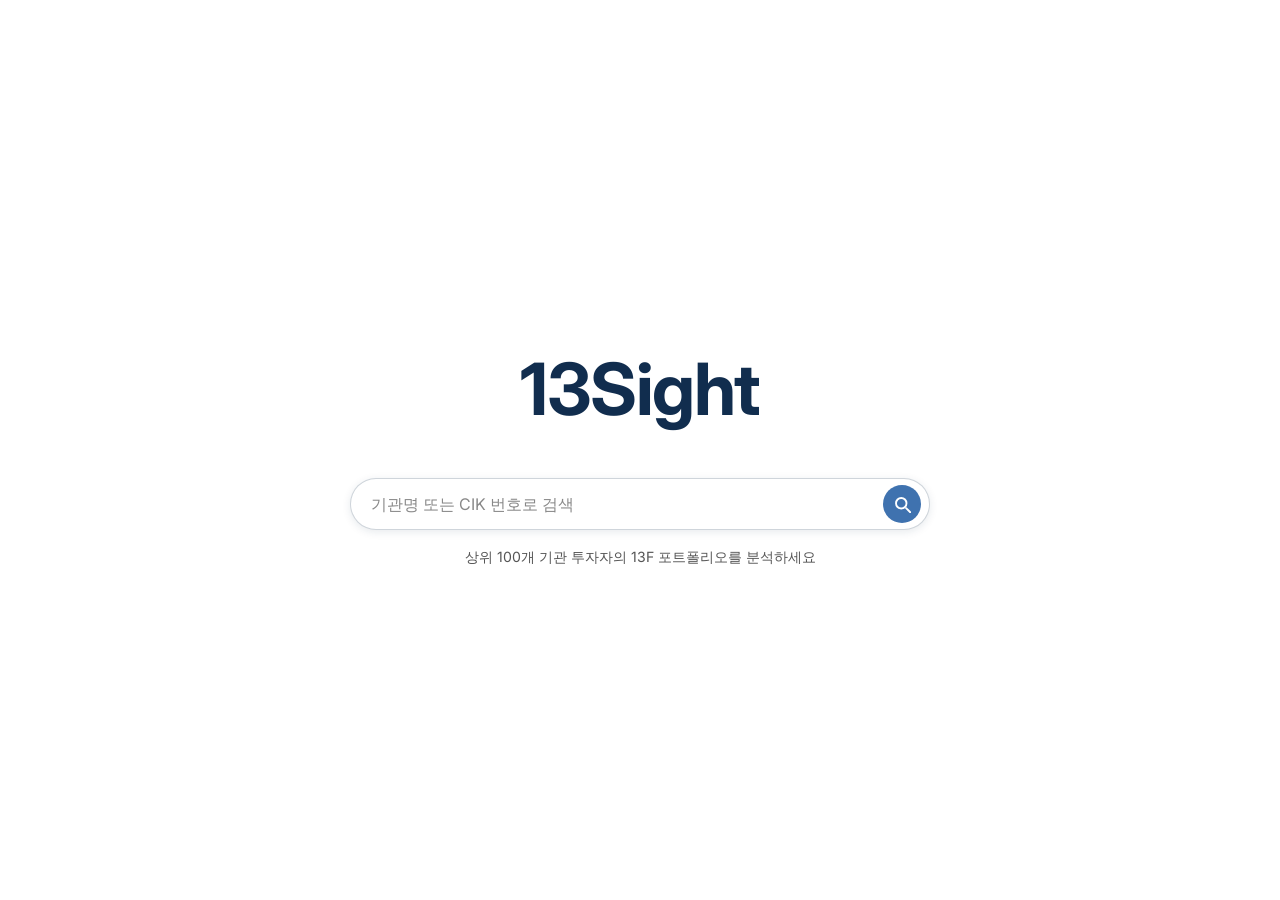
<file: web/index.html>
<!DOCTYPE html>
<html lang="ko">
<head>
  <meta charset="UTF-8" />
  <meta name="viewport" content="width=device-width, initial-scale=1.0" />
  <title>13Sight — 기관 투자자 13F 분석</title>
  <meta name="description" content="미국 상위 100개 기관 투자자의 SEC 13F 포트폴리오를 분석하세요." />
  <link rel="stylesheet" href="css/style.css" />
</head>
<body>

<main class="home-page">

  <!-- 로고 -->
  <h1 class="home-logo">13Sight</h1>

  <!-- 검색 폼: method=GET으로 search.html?q=... 이동 -->
  <form class="home-search-form" action="search.html" method="GET" role="search">
    <div class="home-search-wrap">
      <input
        type="text"
        name="q"
        id="home-search-input"
        placeholder="기관명 또는 CIK 번호로 검색"
        autocomplete="off"
        autocorrect="off"
        spellcheck="false"
        aria-label="기관 검색"
      />
      <button type="submit" class="home-search-btn" aria-label="검색">
        <!-- 검색 아이콘 (SVG) -->
        <svg width="18" height="18" viewBox="0 0 24 24" fill="none"
             stroke="currentColor" stroke-width="2.5"
             stroke-linecap="round" stroke-linejoin="round">
          <circle cx="11" cy="11" r="7"/>
          <line x1="17.5" y1="17.5" x2="23" y2="23"/>
        </svg>
      </button>
    </div>
  </form>

  <!-- 설명 텍스트 -->
  <p class="home-subtitle">상위 100개 기관 투자자의 13F 포트폴리오를 분석하세요</p>

</main>

</body>
</html>
</file>
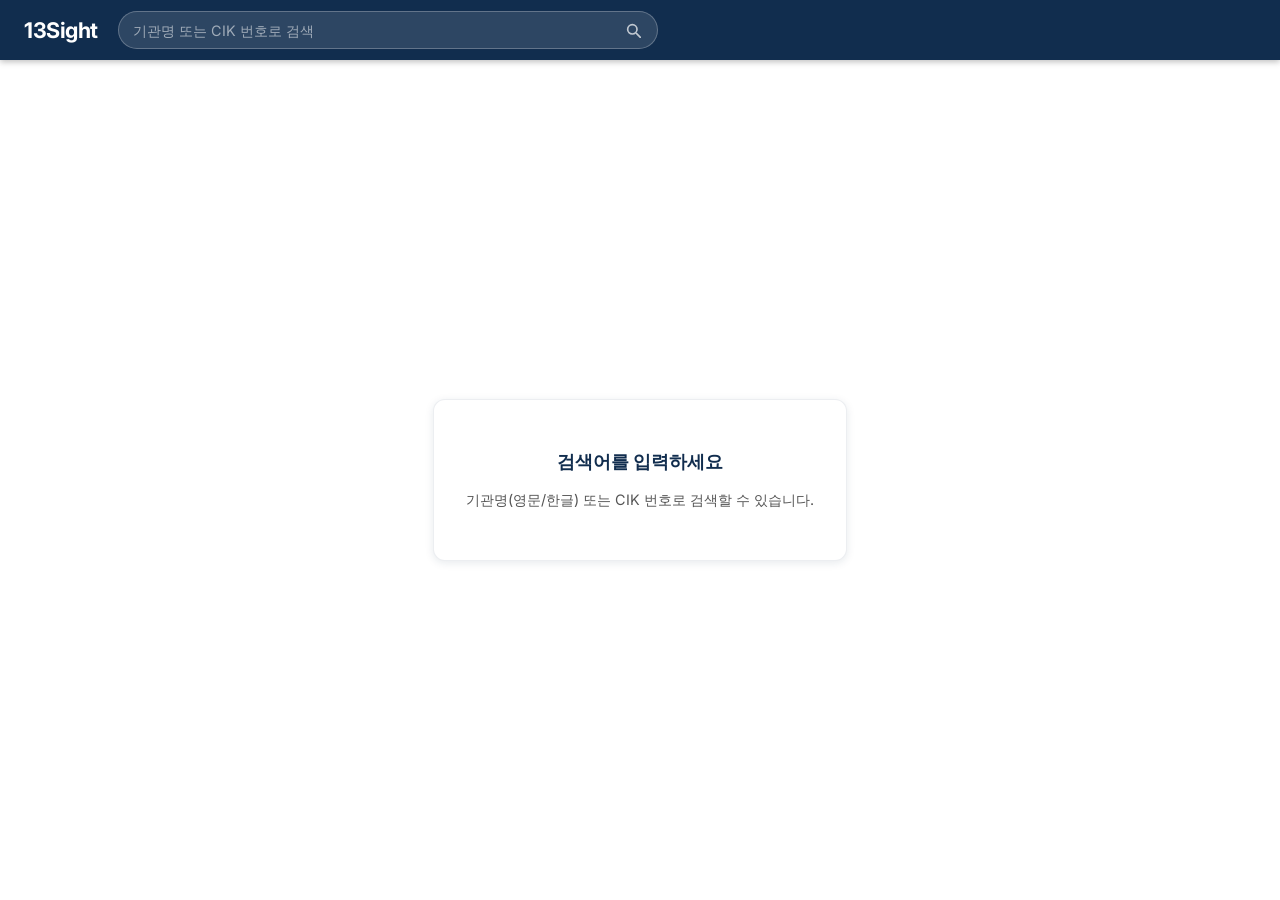
<file: web/search.html>
<!DOCTYPE html>
<html lang="ko">
<head>
  <meta charset="UTF-8" />
  <meta name="viewport" content="width=device-width, initial-scale=1.0" />
  <title>검색 — 13Sight</title>
  <link rel="stylesheet" href="css/style.css" />
</head>
<body>

<!-- 고정 헤더 -->
<header class="site-header">
  <a href="index.html" class="logo">13Sight</a>
  <form class="header-search" action="search.html" method="GET" role="search">
    <input
      type="text"
      name="q"
      id="header-search-input"
      placeholder="기관명 또는 CIK 번호로 검색"
      autocomplete="off"
      aria-label="기관 검색"
    />
    <button type="submit" aria-label="검색">
      <svg width="16" height="16" viewBox="0 0 24 24" fill="none"
           stroke="currentColor" stroke-width="2.5"
           stroke-linecap="round" stroke-linejoin="round">
        <circle cx="11" cy="11" r="7"/>
        <line x1="17.5" y1="17.5" x2="23" y2="23"/>
      </svg>
    </button>
  </form>
</header>

<!-- 검색 결과 영역 -->
<div id="search-container" class="search-page">
  <!-- search.js가 여기에 결과를 렌더링 -->
  <div class="loading-spinner">
    <div class="spinner"></div>
    <span>검색 중...</span>
  </div>
</div>

<script src="js/search.js"></script>
</body>
</html>
</file>
<file: web/css/style.css>
/* =============================================================
   style.css — 13Sight 전체 스타일
   허용 컬러 팔레트:
     --color-primary-dark : #112D4E (진한 네이비)
     --color-primary      : #3F72AF (미디엄 블루)
     --color-white        : #FFFFFF (배경/카드)
     --color-black        : #000000 (텍스트)
   ============================================================= */

/* ── Google Fonts ─────────────────────────────────────────── */
@import url('https://fonts.googleapis.com/css2?family=Inter:wght@400;500;600;700&display=swap');

/* ── CSS 변수 ─────────────────────────────────────────────── */
:root {
  --color-primary-dark : #112D4E;
  --color-primary      : #3F72AF;
  --color-white        : #FFFFFF;
  --color-black        : #000000;

  --font-family        : 'Inter', sans-serif;
  --card-shadow        : 0 2px 8px rgba(17, 45, 78, 0.10);
  --border-radius      : 8px;
  --border-radius-lg   : 12px;
  --transition         : 0.2s ease;
}

/* ── 리셋 & 기본 ──────────────────────────────────────────── */
*, *::before, *::after { box-sizing: border-box; margin: 0; padding: 0; }

html { font-size: 16px; scroll-behavior: smooth; }

body {
  font-family: var(--font-family);
  color: var(--color-black);
  background: var(--color-white);
  line-height: 1.6;
  -webkit-font-smoothing: antialiased;
}

a { color: var(--color-primary); text-decoration: none; }
a:hover { text-decoration: underline; }

img { max-width: 100%; display: block; }

/* ── 헤더 (search.html, institution.html 공통) ─────────────── */
.site-header {
  position: sticky;
  top: 0;
  z-index: 100;
  background: var(--color-primary-dark);
  height: 60px;
  display: flex;
  align-items: center;
  padding: 0 24px;
  gap: 20px;
  box-shadow: 0 2px 6px rgba(0, 0, 0, 0.25);
}

.site-header .logo {
  font-size: 1.35rem;
  font-weight: 700;
  color: var(--color-white);
  white-space: nowrap;
  flex-shrink: 0;
  letter-spacing: -0.5px;
}

.site-header .logo:hover { text-decoration: none; opacity: 0.9; }

/* 헤더 검색 영역 */
.header-search {
  flex: 1;
  max-width: 540px;
  display: flex;
  align-items: center;
  background: rgba(255, 255, 255, 0.12);
  border: 1px solid rgba(255, 255, 255, 0.25);
  border-radius: 24px;
  padding: 0 16px 0 14px;
  height: 38px;
  transition: background var(--transition), border-color var(--transition);
}

.header-search:focus-within {
  background: rgba(255, 255, 255, 0.20);
  border-color: rgba(255, 255, 255, 0.5);
}

.header-search input {
  flex: 1;
  background: transparent;
  border: none;
  outline: none;
  color: var(--color-white);
  font-family: var(--font-family);
  font-size: 0.9rem;
}

.header-search input::placeholder { color: rgba(255, 255, 255, 0.55); }

.header-search button {
  background: none;
  border: none;
  cursor: pointer;
  padding: 0;
  display: flex;
  align-items: center;
  color: rgba(255, 255, 255, 0.7);
  transition: color var(--transition);
}

.header-search button:hover { color: var(--color-white); }

/* ── 메인 페이지 (index.html) ─────────────────────────────── */
.home-page {
  min-height: 100vh;
  display: flex;
  flex-direction: column;
  align-items: center;
  justify-content: center;
  padding: 20px;
}

.home-logo {
  font-size: clamp(2.4rem, 8vw, 4.5rem);
  font-weight: 700;
  color: var(--color-primary-dark);
  letter-spacing: -1.5px;
  margin-bottom: 32px;
  text-align: center;
}

.home-search-form {
  width: 100%;
  max-width: 580px;
  position: relative;
}

.home-search-wrap {
  display: flex;
  align-items: center;
  border: 1.5px solid rgba(17, 45, 78, 0.20);
  border-radius: 28px;
  padding: 0 8px 0 20px;
  height: 52px;
  background: var(--color-white);
  box-shadow: var(--card-shadow);
  transition: border-color var(--transition), box-shadow var(--transition);
}

.home-search-wrap:focus-within {
  border-color: var(--color-primary);
  box-shadow: 0 4px 16px rgba(63, 114, 175, 0.18);
}

.home-search-wrap input {
  flex: 1;
  border: none;
  outline: none;
  font-family: var(--font-family);
  font-size: 1rem;
  color: var(--color-black);
  background: transparent;
}

.home-search-wrap input::placeholder { color: #888; }

.home-search-btn {
  width: 38px;
  height: 38px;
  background: var(--color-primary);
  border: none;
  border-radius: 50%;
  cursor: pointer;
  display: flex;
  align-items: center;
  justify-content: center;
  color: var(--color-white);
  flex-shrink: 0;
  transition: background var(--transition);
}

.home-search-btn:hover { background: var(--color-primary-dark); }

.home-subtitle {
  margin-top: 16px;
  font-size: 0.88rem;
  color: #555;
  text-align: center;
}

/* ── 검색 결과 페이지 ─────────────────────────────────────── */
.search-page {
  min-height: calc(100vh - 60px);
  display: flex;
  align-items: center;
  justify-content: center;
  padding: 40px 24px;
}

.no-result-box {
  max-width: 520px;
  text-align: center;
  padding: 48px 32px;
  background: var(--color-white);
  border-radius: var(--border-radius-lg);
  box-shadow: var(--card-shadow);
  border: 1px solid rgba(17, 45, 78, 0.08);
}

.no-result-box h2 {
  font-size: 1.1rem;
  font-weight: 600;
  color: var(--color-primary-dark);
  margin-bottom: 12px;
}

.no-result-box p {
  font-size: 0.9rem;
  color: #555;
  line-height: 1.65;
}

/* 검색 결과 목록 (여러 기관이 매칭될 경우 대비) */
.search-results { max-width: 700px; margin: 40px auto; padding: 0 24px; }

.result-item {
  display: flex;
  justify-content: space-between;
  align-items: center;
  padding: 16px 20px;
  border: 1px solid rgba(17, 45, 78, 0.10);
  border-radius: var(--border-radius);
  margin-bottom: 10px;
  background: var(--color-white);
  box-shadow: var(--card-shadow);
  cursor: pointer;
  transition: box-shadow var(--transition), border-color var(--transition);
}

.result-item:hover {
  border-color: var(--color-primary);
  box-shadow: 0 4px 12px rgba(63, 114, 175, 0.15);
}

/* ── institution.html 레이아웃 ────────────────────────────── */
.inst-page { max-width: 1100px; margin: 0 auto; padding: 32px 24px 64px; }

/* 기관 정보 헤더 카드 */
.inst-header-card {
  background: var(--color-primary-dark);
  color: var(--color-white);
  border-radius: var(--border-radius-lg);
  padding: 28px 32px;
  margin-bottom: 28px;
}

.inst-name-en {
  font-size: 1.5rem;
  font-weight: 700;
  margin-bottom: 4px;
}

.inst-name-ko {
  font-size: 1rem;
  opacity: 0.75;
  margin-bottom: 20px;
}

.inst-meta {
  display: flex;
  flex-wrap: wrap;
  gap: 24px;
}

.inst-meta-item {}

.inst-meta-label {
  font-size: 0.75rem;
  opacity: 0.65;
  text-transform: uppercase;
  letter-spacing: 0.05em;
  margin-bottom: 2px;
}

.inst-meta-value {
  font-size: 1.1rem;
  font-weight: 600;
}

/* ── 섹션 공통 ─────────────────────────────────────────────── */
.section {
  background: var(--color-white);
  border: 1px solid rgba(17, 45, 78, 0.08);
  border-radius: var(--border-radius-lg);
  padding: 24px;
  margin-bottom: 24px;
  box-shadow: var(--card-shadow);
}

.section-title {
  font-size: 1rem;
  font-weight: 700;
  color: var(--color-primary-dark);
  margin-bottom: 20px;
  padding-bottom: 12px;
  border-bottom: 2px solid rgba(17, 45, 78, 0.08);
}

/* ── 차트 컨테이너 ─────────────────────────────────────────── */
.chart-container {
  position: relative;
  width: 100%;
  height: 280px;
}

.donut-charts-row {
  display: grid;
  grid-template-columns: 1fr 1fr;
  gap: 24px;
}

.donut-chart-wrap { text-align: center; }

.donut-chart-title {
  font-size: 0.85rem;
  font-weight: 600;
  color: var(--color-primary-dark);
  margin-bottom: 12px;
}

.donut-container {
  position: relative;
  height: 260px;
  max-width: 300px;
  margin: 0 auto;
}

/* ── 탭 UI ─────────────────────────────────────────────────── */
.tab-nav {
  display: flex;
  gap: 4px;
  margin-bottom: 20px;
  border-bottom: 2px solid rgba(17, 45, 78, 0.08);
  overflow-x: auto;
}

.tab-btn {
  padding: 8px 16px;
  font-family: var(--font-family);
  font-size: 0.875rem;
  font-weight: 500;
  color: #555;
  background: transparent;
  border: none;
  border-bottom: 2px solid transparent;
  margin-bottom: -2px;
  cursor: pointer;
  white-space: nowrap;
  transition: color var(--transition), border-color var(--transition);
}

.tab-btn:hover { color: var(--color-primary-dark); }

.tab-btn.active {
  color: var(--color-primary-dark);
  border-bottom-color: var(--color-primary);
  font-weight: 600;
}

.tab-pane { display: none; }
.tab-pane.active { display: block; }

/* ── 테이블 ────────────────────────────────────────────────── */
.table-wrap { overflow-x: auto; }

table {
  width: 100%;
  border-collapse: collapse;
  font-size: 0.875rem;
}

thead th {
  padding: 10px 12px;
  text-align: left;
  font-weight: 600;
  color: var(--color-primary-dark);
  background: rgba(17, 45, 78, 0.04);
  border-bottom: 2px solid rgba(17, 45, 78, 0.10);
  white-space: nowrap;
}

thead th.sortable {
  cursor: pointer;
  user-select: none;
  transition: background var(--transition);
}

thead th.sortable:hover { background: rgba(17, 45, 78, 0.08); }

thead th.sort-asc::after  { content: ' ▲'; font-size: 0.7rem; }
thead th.sort-desc::after { content: ' ▼'; font-size: 0.7rem; }

tbody tr { border-bottom: 1px solid rgba(17, 45, 78, 0.06); }
tbody tr:last-child { border-bottom: none; }
tbody tr:hover { background: rgba(63, 114, 175, 0.04); }

tbody td {
  padding: 10px 12px;
  color: var(--color-black);
  vertical-align: middle;
}

.td-rank { color: #888; font-size: 0.8rem; }

.td-ticker {
  font-weight: 600;
  color: var(--color-primary);
  font-family: monospace;
  font-size: 0.85rem;
}

.td-value  { font-variant-numeric: tabular-nums; }
.td-weight { font-variant-numeric: tabular-nums; }

/* 전분기 대비 컬럼 */
.change-up   { color: var(--color-black); }
.change-down { color: var(--color-black); }
.change-new  { color: var(--color-primary); font-weight: 600; font-size: 0.8rem; }

/* ── 페이지네이션 ─────────────────────────────────────────── */
.pagination {
  display: flex;
  align-items: center;
  justify-content: center;
  gap: 6px;
  margin-top: 20px;
  flex-wrap: wrap;
}

.page-btn {
  min-width: 36px;
  height: 36px;
  padding: 0 8px;
  border: 1px solid rgba(17, 45, 78, 0.15);
  border-radius: 6px;
  background: var(--color-white);
  color: var(--color-black);
  font-family: var(--font-family);
  font-size: 0.875rem;
  cursor: pointer;
  display: flex;
  align-items: center;
  justify-content: center;
  transition: background var(--transition), border-color var(--transition);
}

.page-btn:hover:not(:disabled) {
  background: rgba(63, 114, 175, 0.06);
  border-color: var(--color-primary);
}

.page-btn.active {
  background: var(--color-primary);
  color: var(--color-white);
  border-color: var(--color-primary);
  font-weight: 600;
}

.page-btn:disabled { opacity: 0.35; cursor: default; }

/* ── 로딩 스피너 ──────────────────────────────────────────── */
.loading-spinner {
  display: flex;
  flex-direction: column;
  align-items: center;
  justify-content: center;
  min-height: 200px;
  gap: 16px;
  color: #666;
  font-size: 0.9rem;
}

.spinner {
  width: 36px;
  height: 36px;
  border: 3px solid rgba(63, 114, 175, 0.2);
  border-top-color: var(--color-primary);
  border-radius: 50%;
  animation: spin 0.8s linear infinite;
}

@keyframes spin { to { transform: rotate(360deg); } }

/* ── 에러 메시지 ──────────────────────────────────────────── */
.error-box {
  padding: 32px;
  text-align: center;
  color: #555;
}

.error-box h3 { color: var(--color-primary-dark); margin-bottom: 8px; }

/* ── 빈 상태 ────────────────────────────────────────────────── */
.empty-state {
  padding: 40px;
  text-align: center;
  color: #888;
  font-size: 0.9rem;
}

/* ── 반응형 (모바일) ─────────────────────────────────────── */
@media (max-width: 767px) {
  .site-header { padding: 0 16px; gap: 12px; }
  .site-header .logo { font-size: 1.1rem; }

  .inst-page { padding: 16px 16px 48px; }

  .inst-header-card { padding: 20px; }
  .inst-name-en { font-size: 1.15rem; }
  .inst-meta { gap: 16px; }
  .inst-meta-value { font-size: 1rem; }

  .section { padding: 16px; }

  /* 도넛 차트: 모바일에서 세로 배치 */
  .donut-charts-row { grid-template-columns: 1fr; }

  /* 탭 버튼: 작은 폰트 */
  .tab-btn { padding: 8px 12px; font-size: 0.8rem; }

  /* 테이블 스크롤 */
  .table-wrap { -webkit-overflow-scrolling: touch; }
  table { min-width: 600px; }

  /* AUM 차트 높이 조정 */
  .chart-container { height: 220px; }
}

@media (max-width: 480px) {
  .home-logo { font-size: 2.8rem; }
  .home-search-wrap { height: 46px; }
}
</file>
